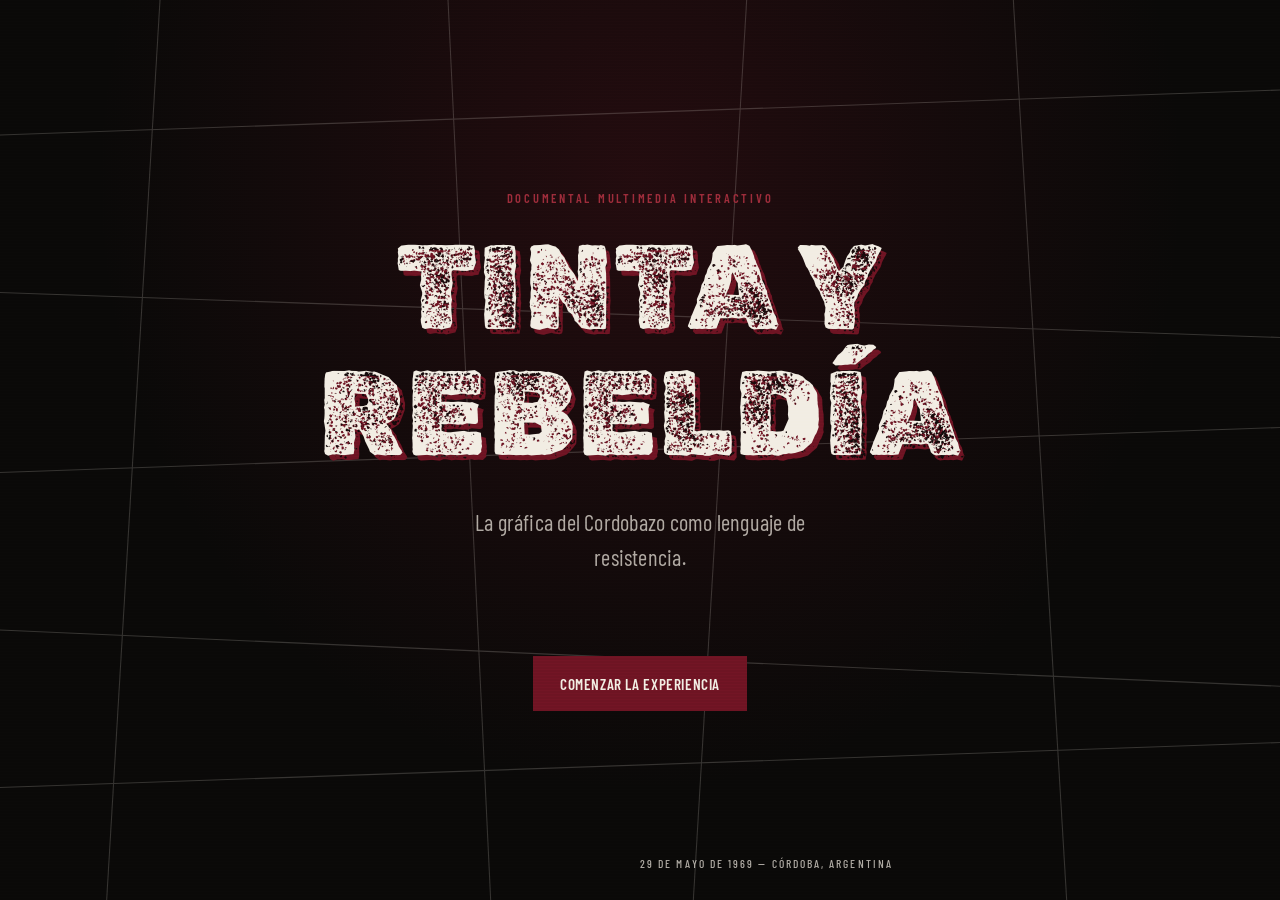
<file: index.html>
<!DOCTYPE html>
<html lang="es">
<head>
<meta charset="UTF-8">
<meta name="viewport" content="width=device-width, initial-scale=1.0">
<title>Tinta y Rebeldía — La gráfica del Cordobazo como lenguaje de resistencia</title>
<meta name="description" content="Documental multimedia interactivo sobre el Cordobazo de 1969 a través de la gráfica de resistencia.">
<link rel="stylesheet" href="assets/css/base.css">
<style>
  .landing {
    min-height: 100vh;
    display: flex;
    flex-direction: column;
    align-items: center;
    justify-content: center;
    text-align: center;
    position: relative;
    padding: var(--r-3);
    isolation: isolate;
  }

  /* Fondo: trama de líneas que evocan calles/barricadas, muy sutil */
  .landing__fondo {
    position: absolute;
    inset: 0;
    z-index: -2;
    background:
      radial-gradient(ellipse at 50% 20%, rgba(110,20,35,0.25), transparent 60%),
      var(--negro);
  }

  .landing__fondo svg {
    position: absolute;
    inset: 0;
    width: 100%;
    height: 100%;
    opacity: 0.18;
  }

  .landing__eyebrow {
    margin-bottom: var(--r-2);
    opacity: 0;
    animation: subir 900ms 200ms ease forwards;
  }

  .landing__titulo {
    font-size: clamp(2.8rem, 11vw, 7.5rem);
    color: var(--hueso);
    text-shadow: 0.04em 0.04em 0 var(--bordo);
    opacity: 0;
    animation: subir 900ms 400ms ease forwards;
  }

  .landing__subtitulo {
    margin-top: var(--r-3);
    max-width: 38ch;
    font-size: clamp(1.05rem, 2.4vw, 1.4rem);
    opacity: 0;
    animation: subir 900ms 700ms ease forwards;
  }

  .landing__cta {
    margin-top: var(--r-5);
    opacity: 0;
    animation: subir 900ms 1000ms ease forwards;
  }

  @keyframes subir {
    from { opacity: 0; transform: translateY(18px); }
    to { opacity: 1; transform: translateY(0); }
  }

  .landing__nota {
    position: absolute;
    bottom: var(--r-3);
    left: 50%;
    transform: translateX(-50%);
    font-family: var(--f-subtitulo);
    font-size: 0.72rem;
    letter-spacing: 0.18em;
    text-transform: uppercase;
    color: var(--hueso-op);
    opacity: 0;
    animation: subir 900ms 1300ms ease forwards;
  }

  @media (prefers-reduced-motion: reduce) {
    .landing__eyebrow, .landing__titulo, .landing__subtitulo,
    .landing__cta, .landing__nota {
      animation: none;
      opacity: 1;
    }
  }
</style>
</head>
<body>

<main class="landing">
  <div class="landing__fondo" aria-hidden="true">
    <svg viewBox="0 0 1200 800" preserveAspectRatio="none">
      <g stroke="#f2ede3" stroke-width="1" fill="none">
        <line x1="0" y1="120" x2="1200" y2="80"/>
        <line x1="0" y1="260" x2="1200" y2="300"/>
        <line x1="0" y1="420" x2="1200" y2="380"/>
        <line x1="0" y1="560" x2="1200" y2="610"/>
        <line x1="0" y1="700" x2="1200" y2="660"/>
        <line x1="150" y1="0" x2="100" y2="800"/>
        <line x1="420" y1="0" x2="460" y2="800"/>
        <line x1="700" y1="0" x2="650" y2="800"/>
        <line x1="950" y1="0" x2="1000" y2="800"/>
      </g>
    </svg>
  </div>

  <p class="landing__eyebrow eyebrow">Documental multimedia interactivo</p>
  <h1 class="landing__titulo">Tinta y<br>Rebeldía</h1>
  <p class="landing__subtitulo lead">La gráfica del Cordobazo como lenguaje de resistencia.</p>

  <a class="landing__cta btn btn--solido" href="contexto.html">Comenzar la experiencia</a>

  <p class="landing__nota">29 de mayo de 1969 — Córdoba, Argentina</p>
</main>

</body>
</html>
</file>
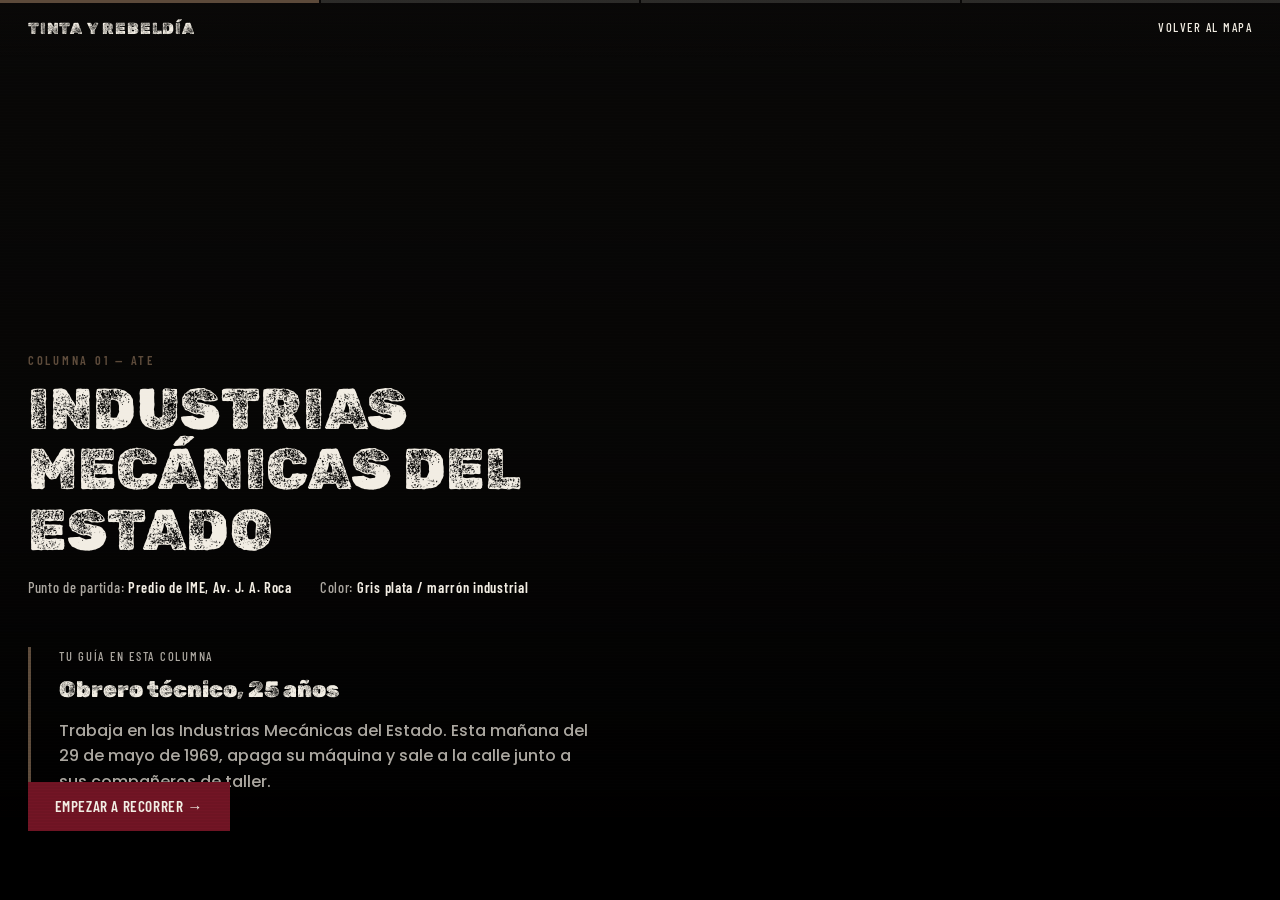
<file: columnas/ate/index.html>
<!DOCTYPE html>
<html lang="es">
<head>
<meta charset="UTF-8">
<meta name="viewport" content="width=device-width, initial-scale=1.0">
<title>Columna ATE — Tinta y Rebeldía</title>
<meta name="description" content="Recorré la columna de ATE durante el Cordobazo: el abandono de los talleres de IME, el encuentro céntrico y la llegada a la CGT.">
<link rel="stylesheet" href="../../assets/css/base.css">
<link rel="stylesheet" href="../../assets/css/columna.css">
<style>
  :root { --col-acento: var(--col-ate); }
</style>
</head>
<body>

<a class="skip-link" href="#contenido">Saltar al contenido</a>

<div class="progreso-nodos" aria-hidden="true">
  <div class="progreso-nodos__seg activo"></div>
  <div class="progreso-nodos__seg"></div>
  <div class="progreso-nodos__seg"></div>
  <div class="progreso-nodos__seg"></div>
</div>

<header class="nav-top">
  <a class="nav-top__brand" href="../../index.html">Tinta y Rebeldía</a>
  <a class="nav-top__link" href="../../contexto.html#mapa">Volver al mapa</a>
</header>

<main id="contenido">
  <section class="pantalla">
    <div class="pantalla__fondo" style="background-image: url('https://picsum.photos/seed/ate-fabrica/1600/1000?grayscale');"></div>

    <div class="pantalla__contenido">
      <p class="eyebrow pantalla__eyebrow">Columna 01 — ATE</p>
      <h1 class="pantalla__titulo">Industrias Mecánicas del Estado</h1>
      <p class="pantalla__meta">
        <span>Punto de partida: <strong>Predio de IME, Av. J. A. Roca</strong></span>
        <span>Color: <strong>Gris plata / marrón industrial</strong></span>
      </p>

      <div class="pj-card">
        <p class="pj-card__rotulo">Tu guía en esta columna</p>
        <p class="pj-card__nombre">Obrero técnico, 25 años</p>
        <p style="margin-top: 0.6rem; color: var(--hueso-op);">Trabaja en las Industrias Mecánicas del Estado. Esta mañana del 29 de mayo de 1969, apaga su máquina y sale a la calle junto a sus compañeros de taller.</p>
      </div>

      <a class="btn btn--solido pantalla__cta" href="nodo-1.html">Empezar a recorrer →</a>
    </div>
  </section>
</main>

</body>
</html>
</file>
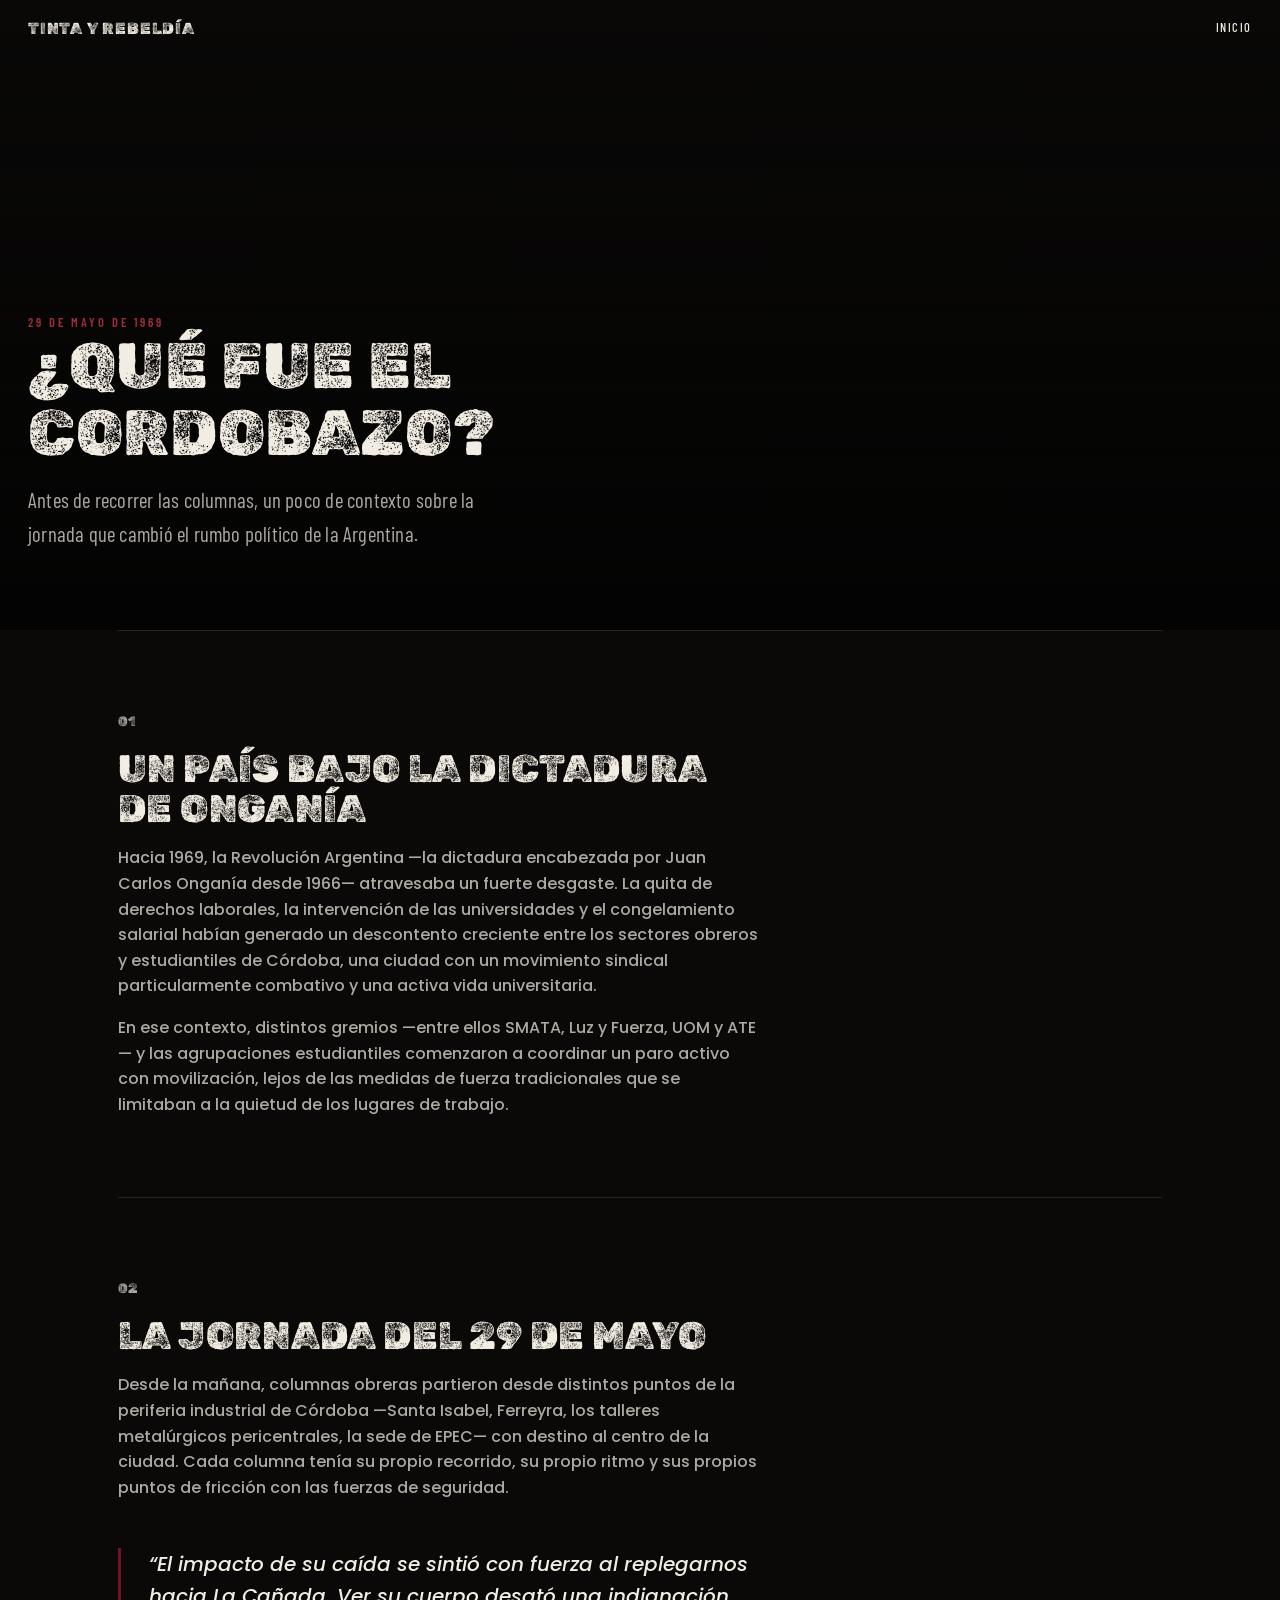
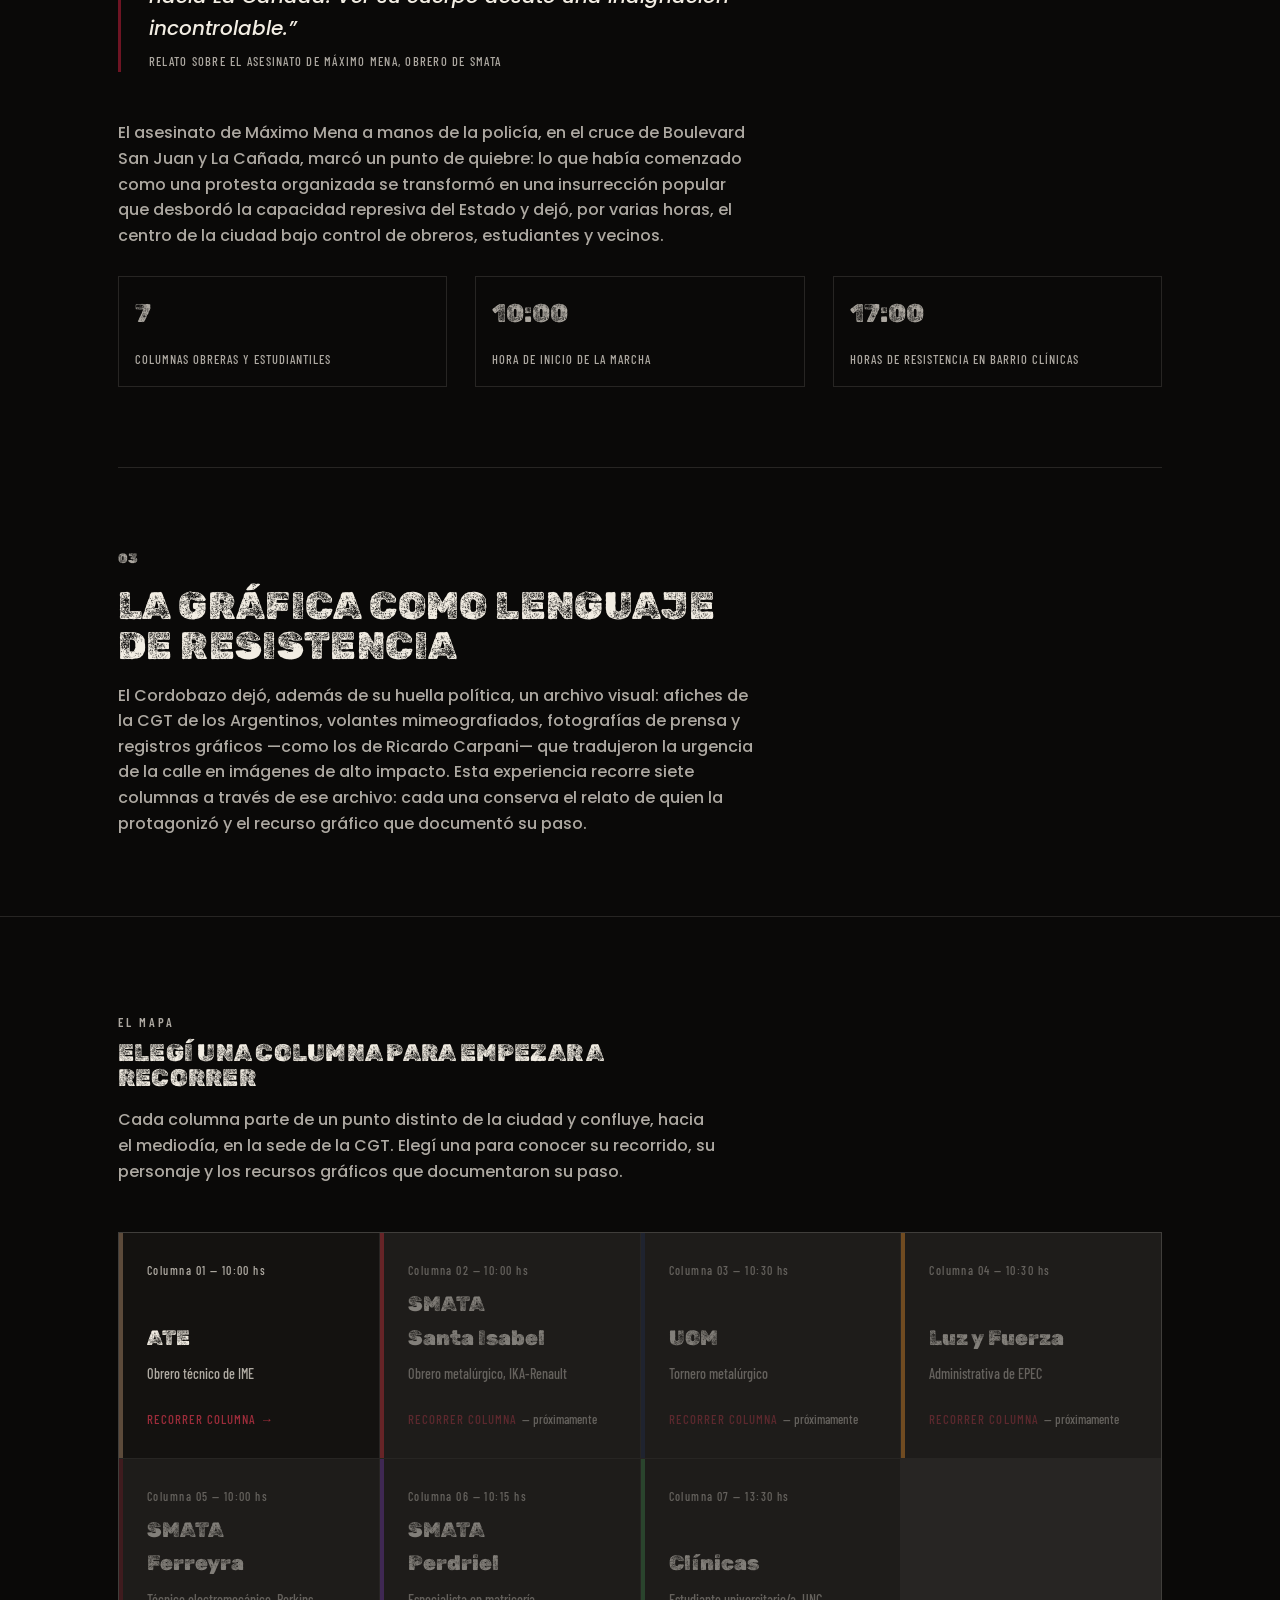
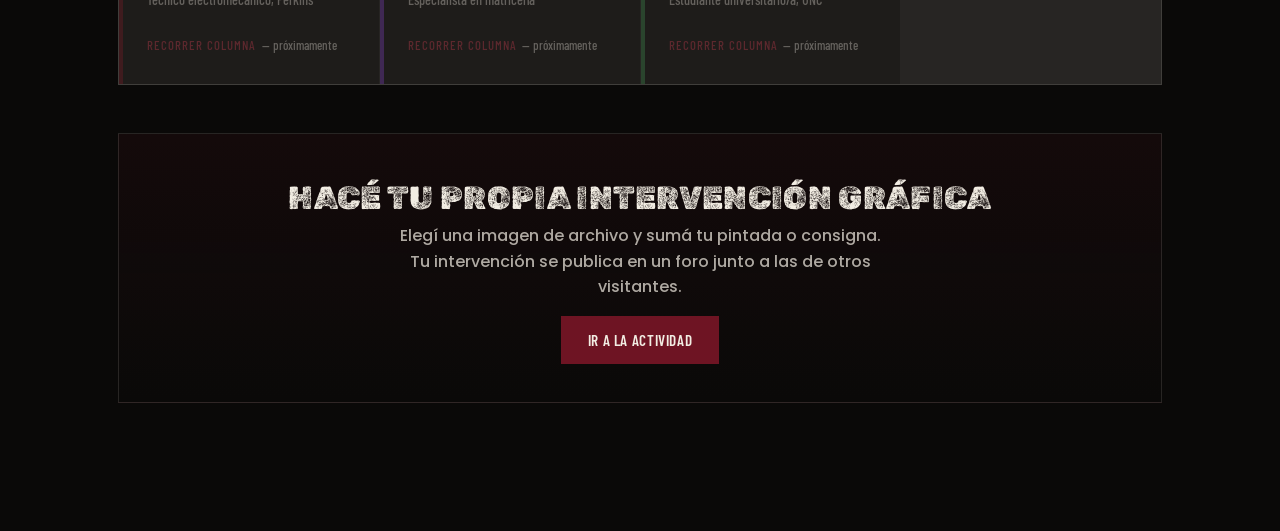
<file: contexto.html>
<!DOCTYPE html>
<html lang="es">
<head>
<meta charset="UTF-8">
<meta name="viewport" content="width=device-width, initial-scale=1.0">
<title>Contexto — Tinta y Rebeldía</title>
<meta name="description" content="Qué fue el Cordobazo: contexto histórico antes de recorrer las columnas obreras y estudiantiles del 29 de mayo de 1969.">
<link rel="stylesheet" href="assets/css/base.css">
<style>
  .hero-contexto {
    min-height: 70vh;
    display: flex;
    flex-direction: column;
    justify-content: flex-end;
    position: relative;
    padding: var(--r-6) var(--r-3) var(--r-5);
    isolation: isolate;
  }

  .hero-contexto::before {
    content: '';
    position: absolute;
    inset: 0;
    z-index: -1;
    background:
      linear-gradient(to top, var(--negro) 5%, rgba(10,9,8,0.55) 55%, rgba(10,9,8,0.35)),
      url('https://picsum.photos/seed/cordobazo-hero/1600/1000?grayscale') center 30% / cover no-repeat;
    filter: grayscale(0.5) contrast(1.05);
  }

  .hero-contexto__titulo {
    font-size: clamp(2.2rem, 6vw, 4rem);
    max-width: 16ch;
  }

  .hero-contexto__lead {
    margin-top: var(--r-2);
    max-width: 52ch;
  }

  section.bloque {
    padding: var(--r-5) 0;
    border-top: var(--borde-textura);
  }

  .bloque__numero {
    font-family: var(--f-display);
    font-size: 0.85rem;
    color: var(--bordo-claro);
    margin-bottom: var(--r-1);
  }

  .bloque h2 {
    font-size: clamp(1.6rem, 3.4vw, 2.4rem);
    max-width: 22ch;
    margin-bottom: var(--r-2);
  }

  .bloque p {
    max-width: 64ch;
    color: var(--hueso-op);
    margin-bottom: var(--r-2);
  }

  .bloque p:last-child { margin-bottom: 0; }

  .cita {
    margin: var(--r-4) 0;
    padding-left: var(--r-3);
    border-left: 3px solid var(--bordo);
    font-style: italic;
    font-size: 1.25rem;
    max-width: 50ch;
    color: var(--hueso);
  }

  .cita cite {
    display: block;
    margin-top: var(--r-1);
    font-style: normal;
    font-family: var(--f-subtitulo);
    font-size: 0.78rem;
    letter-spacing: 0.1em;
    text-transform: uppercase;
    color: var(--hueso-op);
  }

  .datos-clave {
    display: grid;
    grid-template-columns: repeat(auto-fit, minmax(180px, 1fr));
    gap: var(--r-3);
    margin-top: var(--r-3);
  }

  .dato {
    border: var(--borde-textura);
    padding: var(--r-2);
  }

  .dato__valor {
    font-family: var(--f-display);
    font-size: 1.6rem;
    color: var(--bordo-claro);
  }

  .dato__etiqueta {
    font-family: var(--f-subtitulo);
    font-size: 0.78rem;
    letter-spacing: 0.08em;
    text-transform: uppercase;
    color: var(--hueso-op);
    margin-top: 0.3rem;
  }

  /* ---------- Mapa de columnas (versión simple, sin SVG de Figma todavía) ---------- */
  .mapa {
    padding: var(--r-5) 0 var(--r-6);
    border-top: var(--borde-textura);
  }

  .mapa__intro {
    max-width: 60ch;
    margin-bottom: var(--r-4);
  }

  .mapa__intro p {
    color: var(--hueso-op);
    margin-top: var(--r-2);
  }

  .columnas-grid {
    display: grid;
    grid-template-columns: repeat(auto-fill, minmax(240px, 1fr));
    gap: 1px;
    background: rgba(242,237,227,0.12);
    border: var(--borde-textura);
  }

  .columna-card {
    background: var(--negro-2);
    padding: var(--r-3);
    display: flex;
    flex-direction: column;
    gap: var(--r-1);
    min-height: 200px;
    position: relative;
    transition: background var(--transicion);
  }

  .columna-card::before {
    content: '';
    position: absolute;
    top: 0; left: 0;
    width: 4px;
    height: 100%;
    background: var(--col-card, var(--bordo));
  }

  .columna-card:hover {
    background: #1c1916;
  }

  .columna-card__numero {
    font-family: var(--f-subtitulo);
    font-size: 0.75rem;
    letter-spacing: 0.12em;
    color: var(--hueso-op);
  }

  .columna-card__nombre {
    font-family: var(--f-display);
    font-size: 1.3rem;
    margin-top: auto;
  }

  .columna-card__pj {
    font-family: var(--f-subtitulo);
    font-size: 0.88rem;
    color: var(--hueso-op);
  }

  .columna-card__ir {
    margin-top: var(--r-2);
    font-family: var(--f-subtitulo);
    font-size: 0.8rem;
    letter-spacing: 0.08em;
    text-transform: uppercase;
    color: var(--bordo-claro);
    display: inline-flex;
    align-items: center;
    gap: 0.4em;
  }

  .columna-card.deshabilitada {
    opacity: 0.45;
    pointer-events: none;
  }

  .columna-card.deshabilitada .columna-card__ir::after {
    content: '— próximamente';
    color: var(--hueso-op);
    text-transform: none;
    letter-spacing: 0;
  }

  .actividad-cta {
    margin-top: var(--r-4);
    border: var(--borde-textura);
    padding: var(--r-4) var(--r-3);
    text-align: center;
    background: linear-gradient(180deg, rgba(110,20,35,0.1), transparent);
  }

  .actividad-cta h3 {
    font-size: clamp(1.4rem, 3vw, 2rem);
    margin-bottom: var(--r-1);
  }

  .actividad-cta p {
    max-width: 50ch;
    margin-inline: auto;
    color: var(--hueso-op);
    margin-bottom: var(--r-3);
  }
</style>
</head>
<body>

<header class="nav-top">
  <a class="nav-top__brand" href="index.html">Tinta y Rebeldía</a>
  <a class="nav-top__link" href="index.html">Inicio</a>
</header>

<main>

  <section class="hero-contexto">
    <p class="eyebrow">29 de mayo de 1969</p>
    <h1 class="hero-contexto__titulo">¿Qué fue el Cordobazo?</h1>
    <p class="hero-contexto__lead lead">Antes de recorrer las columnas, un poco de contexto sobre la jornada que cambió el rumbo político de la Argentina.</p>
  </section>

  <div class="contenedor">

    <section class="bloque reveal">
      <p class="bloque__numero">01</p>
      <h2>Un país bajo la dictadura de Onganía</h2>
      <p>Hacia 1969, la Revolución Argentina —la dictadura encabezada por Juan Carlos Onganía desde 1966— atravesaba un fuerte desgaste. La quita de derechos laborales, la intervención de las universidades y el congelamiento salarial habían generado un descontento creciente entre los sectores obreros y estudiantiles de Córdoba, una ciudad con un movimiento sindical particularmente combativo y una activa vida universitaria.</p>
      <p>En ese contexto, distintos gremios —entre ellos SMATA, Luz y Fuerza, UOM y ATE— y las agrupaciones estudiantiles comenzaron a coordinar un paro activo con movilización, lejos de las medidas de fuerza tradicionales que se limitaban a la quietud de los lugares de trabajo.</p>
    </section>

    <section class="bloque reveal">
      <p class="bloque__numero">02</p>
      <h2>La jornada del 29 de mayo</h2>
      <p>Desde la mañana, columnas obreras partieron desde distintos puntos de la periferia industrial de Córdoba —Santa Isabel, Ferreyra, los talleres metalúrgicos pericentrales, la sede de EPEC— con destino al centro de la ciudad. Cada columna tenía su propio recorrido, su propio ritmo y sus propios puntos de fricción con las fuerzas de seguridad.</p>

      <blockquote class="cita">
        “El impacto de su caída se sintió con fuerza al replegarnos hacia La Cañada. Ver su cuerpo desató una indignación incontrolable.”
        <cite>Relato sobre el asesinato de Máximo Mena, obrero de SMATA</cite>
      </blockquote>

      <p>El asesinato de Máximo Mena a manos de la policía, en el cruce de Boulevard San Juan y La Cañada, marcó un punto de quiebre: lo que había comenzado como una protesta organizada se transformó en una insurrección popular que desbordó la capacidad represiva del Estado y dejó, por varias horas, el centro de la ciudad bajo control de obreros, estudiantes y vecinos.</p>

      <div class="datos-clave">
        <div class="dato">
          <p class="dato__valor">7</p>
          <p class="dato__etiqueta">Columnas obreras y estudiantiles</p>
        </div>
        <div class="dato">
          <p class="dato__valor">10:00</p>
          <p class="dato__etiqueta">Hora de inicio de la marcha</p>
        </div>
        <div class="dato">
          <p class="dato__valor">17:00</p>
          <p class="dato__etiqueta">Horas de resistencia en Barrio Clínicas</p>
        </div>
      </div>
    </section>

    <section class="bloque reveal">
      <p class="bloque__numero">03</p>
      <h2>La gráfica como lenguaje de resistencia</h2>
      <p>El Cordobazo dejó, además de su huella política, un archivo visual: afiches de la CGT de los Argentinos, volantes mimeografiados, fotografías de prensa y registros gráficos —como los de Ricardo Carpani— que tradujeron la urgencia de la calle en imágenes de alto impacto. Esta experiencia recorre siete columnas a través de ese archivo: cada una conserva el relato de quien la protagonizó y el recurso gráfico que documentó su paso.</p>
    </section>

  </div>

  <section class="mapa reveal" id="mapa">
    <div class="contenedor">
      <div class="mapa__intro">
        <p class="eyebrow">El mapa</p>
        <h2 style="margin-top: var(--r-1);">Elegí una columna para empezar a recorrer</h2>
        <p>Cada columna parte de un punto distinto de la ciudad y confluye, hacia el mediodía, en la sede de la CGT. Elegí una para conocer su recorrido, su personaje y los recursos gráficos que documentaron su paso.</p>
      </div>

      <div class="columnas-grid">

        <a class="columna-card" href="columnas/ate/index.html" style="--col-card: var(--col-ate);">
          <p class="columna-card__numero">Columna 01 — 10:00 hs</p>
          <p class="columna-card__nombre">ATE</p>
          <p class="columna-card__pj">Obrero técnico de IME</p>
          <span class="columna-card__ir">Recorrer columna →</span>
        </a>

        <a class="columna-card deshabilitada" href="#" style="--col-card: var(--col-smata-sr);">
          <p class="columna-card__numero">Columna 02 — 10:00 hs</p>
          <p class="columna-card__nombre">SMATA<br>Santa Isabel</p>
          <p class="columna-card__pj">Obrero metalúrgico, IKA-Renault</p>
          <span class="columna-card__ir">Recorrer columna</span>
        </a>

        <a class="columna-card deshabilitada" href="#" style="--col-card: var(--col-uom);">
          <p class="columna-card__numero">Columna 03 — 10:30 hs</p>
          <p class="columna-card__nombre">UOM</p>
          <p class="columna-card__pj">Tornero metalúrgico</p>
          <span class="columna-card__ir">Recorrer columna</span>
        </a>

        <a class="columna-card deshabilitada" href="#" style="--col-card: var(--col-lyf);">
          <p class="columna-card__numero">Columna 04 — 10:30 hs</p>
          <p class="columna-card__nombre">Luz y Fuerza</p>
          <p class="columna-card__pj">Administrativa de EPEC</p>
          <span class="columna-card__ir">Recorrer columna</span>
        </a>

        <a class="columna-card deshabilitada" href="#" style="--col-card: var(--col-smata-fp);">
          <p class="columna-card__numero">Columna 05 — 10:00 hs</p>
          <p class="columna-card__nombre">SMATA<br>Ferreyra</p>
          <p class="columna-card__pj">Técnico electromecánico, Perkins</p>
          <span class="columna-card__ir">Recorrer columna</span>
        </a>

        <a class="columna-card deshabilitada" href="#" style="--col-card: var(--col-smata-ip);">
          <p class="columna-card__numero">Columna 06 — 10:15 hs</p>
          <p class="columna-card__nombre">SMATA<br>Perdriel</p>
          <p class="columna-card__pj">Especialista en matricería</p>
          <span class="columna-card__ir">Recorrer columna</span>
        </a>

        <a class="columna-card deshabilitada" href="#" style="--col-card: var(--col-clinicas);">
          <p class="columna-card__numero">Columna 07 — 13:30 hs</p>
          <p class="columna-card__nombre">Clínicas</p>
          <p class="columna-card__pj">Estudiante universitario/a, UNC</p>
          <span class="columna-card__ir">Recorrer columna</span>
        </a>

      </div>

      <div class="actividad-cta">
        <h3>Hacé tu propia intervención gráfica</h3>
        <p>Elegí una imagen de archivo y sumá tu pintada o consigna. Tu intervención se publica en un foro junto a las de otros visitantes.</p>
        <a class="btn btn--solido" href="actividad.html">Ir a la actividad</a>
      </div>

    </div>
  </section>

</main>

<script src="assets/js/scroll-reveal.js"></script>
</body>
</html>
</file>
<file: assets/css/base.css>
/* ============================================================
   TINTA Y REBELDÍA — Sistema de diseño base
   La gráfica del Cordobazo como lenguaje de resistencia
   ============================================================ */

@import url('https://fonts.googleapis.com/css2?family=Rubik+Dirt&family=Poppins:wght@500;600&family=Barlow+Condensed:wght@400;500;600;700&display=swap');

:root {
  /* Paleta — "combativa / cartel": fondo negro, blanco hueso, bordo */
  --negro: #0a0908;
  --negro-2: #141210;
  --hueso: #f2ede3;
  --hueso-op: rgba(242, 237, 227, 0.7);
  --bordo: #6e1423;
  --bordo-claro: #9c2c3a;
  --bordo-oscuro: #4a0d18;
  --papel: #d8d0bd;
  --gris-humo: #5a564f;

  /* Colores identificatorios de columnas (del diagrama) */
  --col-ate: #5c4a3a;
  --col-smata-sr: #b3242c;
  --col-uom: #16213e;
  --col-lyf: #c97a1f;
  --col-smata-fp: #5c1018;
  --col-smata-ip: #5c2d8f;
  --col-clinicas: #2f6b3a;

   /* Tipografía */
  --f-display: 'Rubik Dirt', 'Arial Narrow', sans-serif;
  --f-subtitulo: 'Barlow Condensed', sans-serif;
  --f-cuerpo: 'Poppins', sans-serif;
  --f-peso-cuerpo: 500;

  /* Ritmo */
  --r-1: 0.5rem;
  --r-2: 1rem;
  --r-3: 1.75rem;
  --r-4: 3rem;
  --r-5: 5rem;
  --r-6: 8rem;

  --borde-textura: 1px solid rgba(242, 237, 227, 0.12);
  --transicion: 320ms cubic-bezier(0.4, 0, 0.2, 1);
}

* {
  box-sizing: border-box;
  margin: 0;
  padding: 0;
}

html {
  scroll-behavior: smooth;
}

@media (prefers-reduced-motion: reduce) {
  html { scroll-behavior: auto; }
  *, *::before, *::after {
    animation-duration: 0.01ms !important;
    animation-iteration-count: 1 !important;
    transition-duration: 0.01ms !important;
  }
}

body {
  background: var(--negro);
  color: var(--hueso);
  font-family: var(--f-cuerpo);
  font-weight: var(--f-peso-cuerpo);
  font-size: 1rem;
  line-height: 1.6;
  min-height: 100vh;
  position: relative;
  overflow-x: hidden;
}

/* Textura de "papel periódico" sutil sobre todo el fondo */
body::before {
  content: '';
  position: fixed;
  inset: 0;
  pointer-events: none;
  z-index: 1;
  opacity: 0.05;
  background-image:
    repeating-linear-gradient(0deg, transparent, transparent 2px, #fff 2px, #fff 3px);
  mix-blend-mode: overlay;
}

img {
  max-width: 100%;
  display: block;
}

a {
  color: inherit;
  text-decoration: none;
}

h1, h2, h3, h4 {
  font-family: var(--f-display);
  font-weight: 400;
  letter-spacing: 0.01em;
  line-height: 1.05;
  text-transform: uppercase;
}

.eyebrow {
  font-family: var(--f-subtitulo);
  font-weight: 600;
  letter-spacing: 0.22em;
  text-transform: uppercase;
  font-size: 0.78rem;
  color: var(--bordo-claro);
}

.lead {
  font-family: var(--f-subtitulo);
  font-weight: 400;
  font-size: 1.3rem;
  color: var(--hueso-op);
  letter-spacing: 0.01em;
}

.visually-hidden {
  position: absolute;
  width: 1px; height: 1px;
  overflow: hidden;
  clip: rect(0 0 0 0);
  white-space: nowrap;
}

/* Foco accesible visible en toda la app */
a:focus-visible,
button:focus-visible,
[tabindex]:focus-visible {
  outline: 2px solid var(--bordo-claro);
  outline-offset: 4px;
}

/* ---------- Botón base — usado para narración / recurso / navegación ---------- */
.btn {
  font-family: var(--f-subtitulo);
  font-weight: 600;
  letter-spacing: 0.04em;
  text-transform: uppercase;
  font-size: 0.95rem;
  border: var(--borde-textura);
  background: transparent;
  color: var(--hueso);
  padding: 0.9rem 1.6rem;
  cursor: pointer;
  transition: border-color var(--transicion), background var(--transicion), color var(--transicion), transform var(--transicion);
}

.btn:hover {
  border-color: var(--bordo-claro);
  background: rgba(110, 20, 35, 0.18);
}

.btn:active {
  transform: scale(0.98);
}

.btn--solido {
  background: var(--bordo);
  border-color: var(--bordo);
  color: var(--hueso);
}
.btn--solido:hover {
  background: var(--bordo-claro);
  border-color: var(--bordo-claro);
}

/* ---------- Header de navegación mínima ---------- */
.nav-top {
  position: fixed;
  top: 0; left: 0; right: 0;
  z-index: 50;
  display: flex;
  align-items: center;
  justify-content: space-between;
  padding: var(--r-2) var(--r-3);
  font-family: var(--f-subtitulo);
  letter-spacing: 0.12em;
  text-transform: uppercase;
  font-size: 0.78rem;
  background: linear-gradient(to bottom, rgba(10,9,8,0.85), transparent);
}

.nav-top__brand {
  font-family: var(--f-display);
  font-size: 1rem;
  letter-spacing: 0.05em;
}

.nav-top__link {
  border-bottom: 1px solid transparent;
  transition: border-color var(--transicion);
}
.nav-top__link:hover { border-color: var(--bordo-claro); }

/* ---------- Contenedor general ---------- */
.contenedor {
  width: 100%;
  max-width: 1100px;
  margin-inline: auto;
  padding-inline: var(--r-3);
}

@media (max-width: 640px) {
  .contenedor { padding-inline: var(--r-2); }
}
/* ---------- Scroll reveal: aparición progresiva al hacer scroll ---------- */
.reveal {
  opacity: 0;
  transform: translateY(24px);
  transition: opacity 700ms ease, transform 700ms ease;
}

.reveal.visible {
  opacity: 1;
  transform: translateY(0);
}

@media (prefers-reduced-motion: reduce) {
  .reveal {
    opacity: 1;
    transform: none;
    transition: none;
  }
}
</file>
<file: assets/css/columna.css>
/* ============================================================
   TINTA Y REBELDÍA — Estructura de columna
   Usado por las 7 páginas de columna (ate, smata-sr, uom, etc.)
   Cada columna define --col-acento en :root del documento.
   ============================================================ */

.skip-link {
  position: absolute;
  top: -100%;
  left: var(--r-2);
  z-index: 100;
  background: var(--bordo);
  color: var(--hueso);
  padding: 0.6rem 1rem;
  font-family: var(--f-subtitulo);
  text-transform: uppercase;
  font-size: 0.85rem;
}
.skip-link:focus { top: var(--r-2); }

/* ---------- Barra de progreso de nodos ---------- */
.progreso-nodos {
  position: fixed;
  top: 0; left: 0; right: 0;
  z-index: 60;
  display: flex;
  gap: 2px;
}
.progreso-nodos__seg {
  flex: 1;
  height: 3px;
  background: rgba(242,237,227,0.15);
}
.progreso-nodos__seg.activo {
  background: var(--col-acento, var(--bordo-claro));
}

/* ---------- Pantalla de presentación / nodo ---------- */
.pantalla {
  min-height: 100vh;
  position: relative;
  display: flex;
  flex-direction: column;
  justify-content: flex-end;
  isolation: isolate;
  padding: var(--r-6) var(--r-3) var(--r-5);
}

.pantalla__fondo {
  position: absolute;
  inset: 0;
  z-index: -1;
  background-size: cover;
  background-position: center;
  filter: grayscale(0.45) contrast(1.08);
}

.pantalla__fondo::after {
  content: '';
  position: absolute;
  inset: 0;
  background: linear-gradient(to top, var(--negro) 8%, rgba(10,9,8,0.4) 50%, rgba(10,9,8,0.15));
}

.pantalla__contenido {
  max-width: 720px;
}

.pantalla__eyebrow {
  color: var(--col-acento, var(--bordo-claro));
}

.pantalla__titulo {
  font-size: clamp(2rem, 5.5vw, 3.6rem);
  margin-top: var(--r-1);
}

.pantalla__meta {
  margin-top: var(--r-2);
  font-family: var(--f-subtitulo);
  font-size: 0.9rem;
  letter-spacing: 0.05em;
  color: var(--hueso-op);
  display: flex;
  gap: var(--r-3);
  flex-wrap: wrap;
}

.pantalla__meta span strong {
  color: var(--hueso);
  font-weight: 600;
}

/* ---------- Presentación del personaje (primera pantalla de la columna) ---------- */
.pj-card {
  margin-top: var(--r-4);
  border-left: 3px solid var(--col-acento, var(--bordo));
  padding-left: var(--r-3);
  max-width: 56ch;
}

.pj-card__rotulo {
  font-family: var(--f-subtitulo);
  font-size: 0.78rem;
  letter-spacing: 0.14em;
  text-transform: uppercase;
  color: var(--hueso-op);
}

.pj-card__nombre {
  font-family: var(--f-display);
  font-size: 1.4rem;
  margin-top: 0.3rem;
}

.pantalla__cta {
  margin-top: var(--r-4);
}

/* ---------- Botones flotantes de interacción dentro de un nodo ---------- */
.acciones-nodo {
  margin-top: var(--r-4);
  display: flex;
  gap: var(--r-2);
  flex-wrap: wrap;
}

.boton-flotante {
  display: inline-flex;
  align-items: center;
  gap: 0.6em;
  font-family: var(--f-subtitulo);
  font-weight: 600;
  letter-spacing: 0.04em;
  text-transform: uppercase;
  font-size: 0.92rem;
  border: var(--borde-textura);
  background: rgba(10,9,8,0.55);
  backdrop-filter: blur(6px);
  color: var(--hueso);
  padding: 0.95rem 1.5rem;
  cursor: pointer;
  transition: transform var(--transicion), border-color var(--transicion), background var(--transicion);
  animation: flotar 5s ease-in-out infinite;
}

.boton-flotante:nth-child(2) { animation-delay: -2.4s; }

@keyframes flotar {
  0%, 100% { transform: translateY(0); }
  50% { transform: translateY(-6px); }
}

.boton-flotante:hover {
  border-color: var(--col-acento, var(--bordo-claro));
  background: rgba(10,9,8,0.8);
}

.boton-flotante__icono {
  width: 1.1em;
  height: 1.1em;
  flex-shrink: 0;
}

@media (prefers-reduced-motion: reduce) {
  .boton-flotante { animation: none; }
}

/* ---------- Navegación inferior del nodo (avanzar / volver) ---------- */
.nav-nodo {
  position: fixed;
  bottom: 0; left: 0; right: 0;
  z-index: 55;
  display: flex;
  justify-content: space-between;
  align-items: center;
  padding: var(--r-2) var(--r-3);
  background: linear-gradient(to top, rgba(10,9,8,0.92), transparent);
}

.nav-nodo__volver {
  font-family: var(--f-subtitulo);
  font-size: 0.85rem;
  letter-spacing: 0.05em;
  text-transform: uppercase;
  color: var(--hueso-op);
  display: flex;
  align-items: center;
  gap: 0.4em;
  transition: color var(--transicion);
}
.nav-nodo__volver:hover { color: var(--hueso); }

.nav-nodo__avanzar {
  background: var(--col-acento, var(--bordo));
  border-color: var(--col-acento, var(--bordo));
}
.nav-nodo__avanzar:hover {
  filter: brightness(1.15);
}

/* ---------- Modal / pop-up de recurso gráfico ---------- */
.modal-overlay {
  position: fixed;
  inset: 0;
  z-index: 90;
  background: rgba(10,9,8,0.88);
  backdrop-filter: blur(3px);
  display: none;
  align-items: center;
  justify-content: center;
  padding: var(--r-3);
}

.modal-overlay.abierto {
  display: flex;
}

.modal {
  background: var(--negro-2);
  border: var(--borde-textura);
  border-top: 3px solid var(--col-acento, var(--bordo));
  max-width: 640px;
  width: 100%;
  max-height: 85vh;
  overflow-y: auto;
  padding: var(--r-3);
  position: relative;
}

.modal__cerrar {
  position: absolute;
  top: var(--r-2);
  right: var(--r-2);
  background: transparent;
  border: none;
  color: var(--hueso);
  font-size: 1.4rem;
  line-height: 1;
  cursor: pointer;
  padding: 0.4rem;
}

.modal__rotulo {
  color: var(--col-acento, var(--bordo-claro));
}

.modal__titulo {
  font-size: 1.5rem;
  margin-top: 0.4rem;
  margin-bottom: var(--r-2);
  padding-right: var(--r-4);
}

.modal__imagen {
  width: 100%;
  margin-bottom: var(--r-2);
  filter: grayscale(0.3);
}

.modal__credito {
  font-family: var(--f-subtitulo);
  font-size: 0.78rem;
  color: var(--hueso-op);
  margin-bottom: var(--r-2);
}

.modal__texto {
  color: var(--hueso-op);
}

.modal__texto + .modal__texto {
  margin-top: var(--r-2);
}

.modal__narracion {
  font-style: italic;
  border-left: 2px solid var(--col-acento, var(--bordo));
  padding-left: var(--r-2);
  margin-bottom: var(--r-2);
}

/* ---------- Conexión a CGT (nodo final compartido) ---------- */
.cgt-opciones {
  margin-top: var(--r-4);
  display: flex;
  gap: var(--r-2);
  flex-wrap: wrap;
}
</file>
